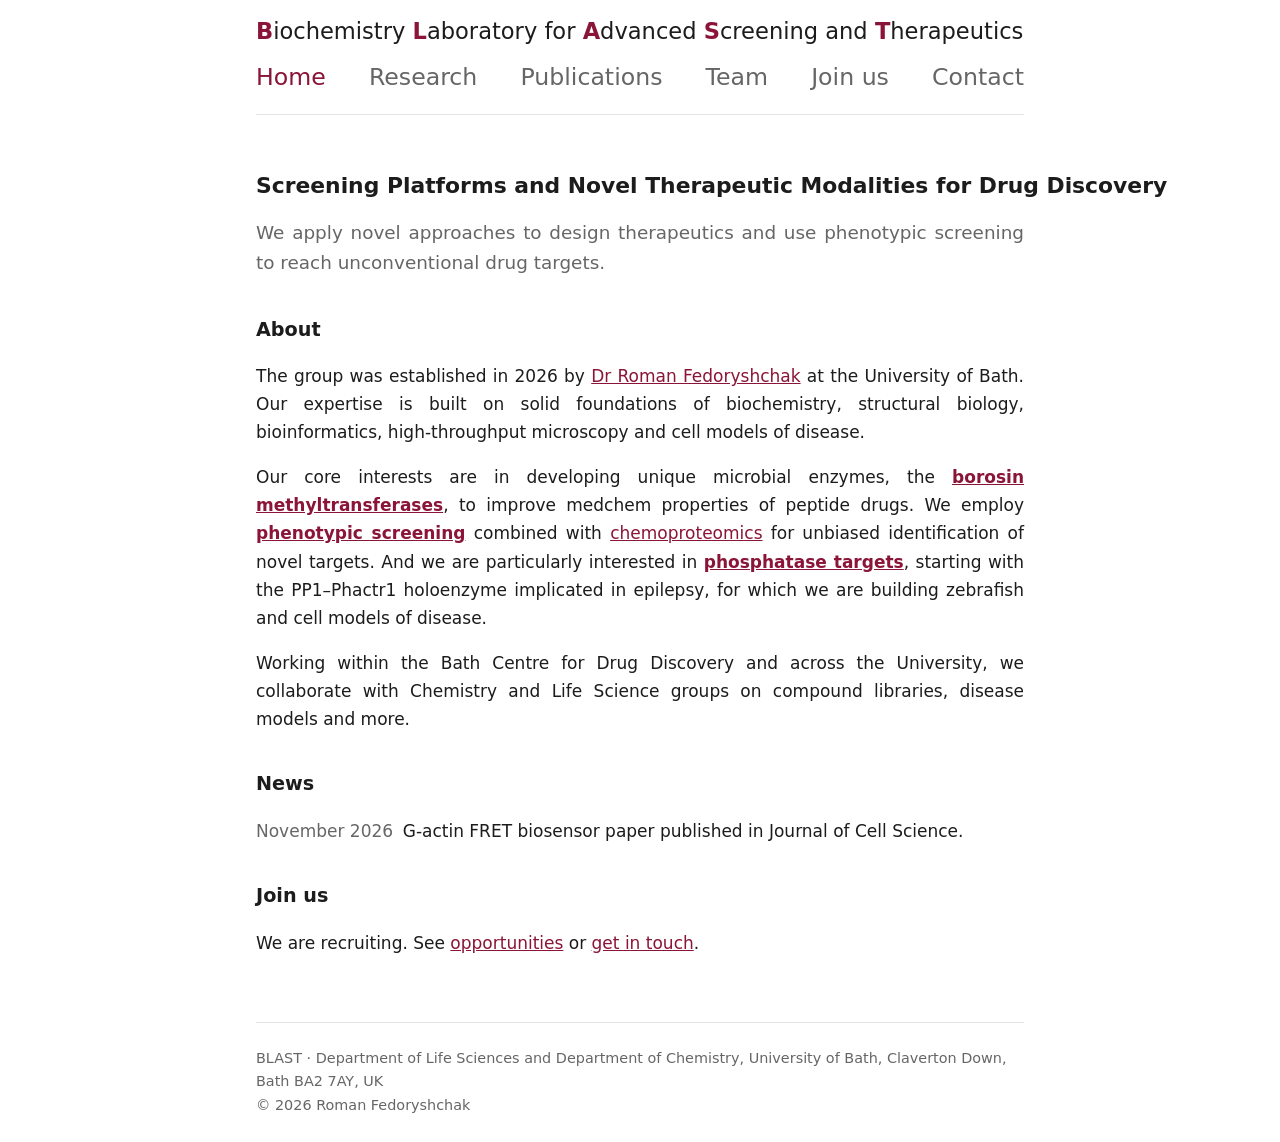
<file: index.html>
<!doctype html>
<html lang="en">
<head>
<meta charset="utf-8">
<meta name="viewport" content="width=device-width,initial-scale=1">
<title>Home · BLAST</title>
<meta name="description" content="BLAST: Biochemistry Laboratory for Advanced Screening and Therapeutics. Drug Discovery Lab at the University of Bath.">
<link rel="stylesheet" href="style.css?v=6">
</head>
<body>
<header><div class="wrap">
<a class="site" href="index.html"><b>B</b>iochemistry <b>L</b>aboratory <span class="sub">for <b>A</b>dvanced <b>S</b>creening and <b>T</b>herapeutics</span></a>
<nav><a href="index.html" aria-current="page">Home</a><a href="research.html">Research</a><a href="publications.html">Publications</a><a href="team.html">Team</a><a href="join.html">Join us</a><a href="contact.html">Contact</a></nav>
</div></header>
<main><div class="wrap">

<h1 class="oneline">Screening Platforms and Novel Therapeutic Modalities for Drug Discovery</h1>
<p class="lead">We apply novel approaches to design therapeutics and use phenotypic screening to reach unconventional drug targets.</p>

<h2>About</h2>
<p>The group was established in 2026 by <a href="team.html">Dr Roman Fedoryshchak</a> at the University of Bath. Our expertise is built on solid foundations of biochemistry, structural biology, bioinformatics, high-throughput microscopy and cell models of disease.</p>
<p>Our core interests are in developing unique microbial enzymes, the <strong><a href="research.html#borosins">borosin methyltransferases</a></strong>, to improve medchem properties of peptide drugs. We employ <strong><a href="research.html#screening">phenotypic screening</a></strong> combined with <a href="research.html#chemoproteomics">chemoproteomics</a> for unbiased identification of novel targets. And we are particularly interested in <strong><a href="research.html#phosphatases">phosphatase targets</a></strong>, starting with the PP1&ndash;Phactr1 holoenzyme implicated in epilepsy, for which we are building zebrafish and cell models of disease.</p>
<p>Working within the Bath Centre for Drug Discovery and across the University, we collaborate with Chemistry and Life Science groups on compound libraries, disease models and more.</p>

<h2>News</h2>
<ul class="plain">
<li><span class="date">November 2026</span>G-actin FRET biosensor paper published in Journal of Cell Science.</li>
</ul>

<h2>Join us</h2>
<p>We are recruiting. See <a href="join.html">opportunities</a> or <a href="contact.html">get in touch</a>.</p>

</div></main>
<footer><div class="wrap">
BLAST · Department of Life Sciences and Department of Chemistry, University of Bath, Claverton Down, Bath BA2 7AY, UK<br>
&copy; 2026 Roman Fedoryshchak
</div></footer>
<script>
(function(){function fit(){var w=document.querySelector("header .wrap");if(!w)return;
["header .site","header nav"].forEach(function(q){var e=document.querySelector(q),n=q==="header nav";e.style.fontSize="10px";if(n)e.style.width="max-content";
var k=w.clientWidth/e.getBoundingClientRect().width*10;if(n){k*=0.72;e.style.width="100%";}e.style.fontSize=Math.max(13,Math.min(k,60))+"px";});}
fit();window.addEventListener("resize",fit);if(document.fonts)document.fonts.ready.then(fit);})();
</script>
</body>
</html>
</file>
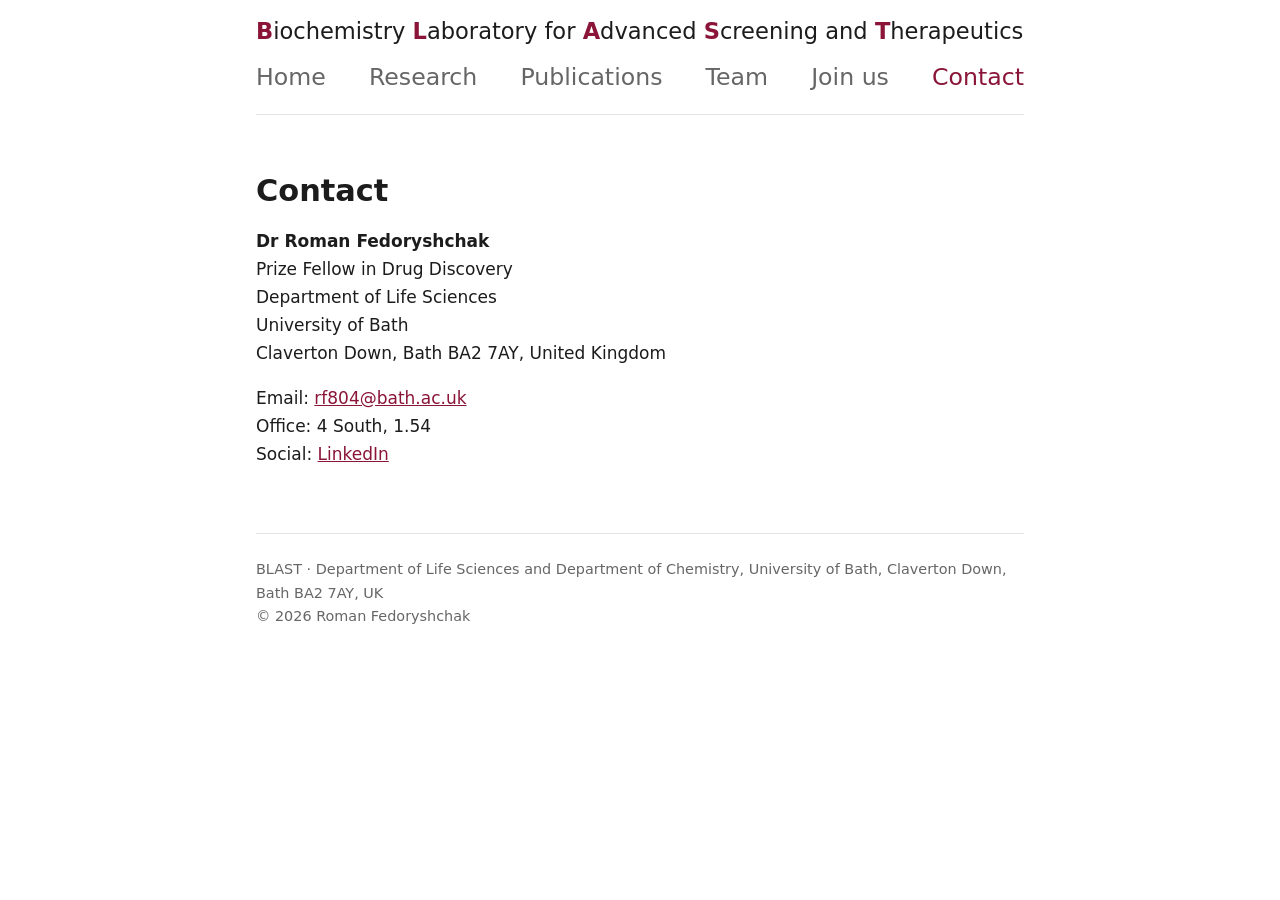
<file: contact.html>
<!doctype html>
<html lang="en">
<head>
<meta charset="utf-8">
<meta name="viewport" content="width=device-width,initial-scale=1">
<title>Contact · BLAST</title>
<meta name="description" content="BLAST: Biochemistry Laboratory for Advanced Screening and Therapeutics. Drug Discovery Lab, University of Bath.">
<link rel="stylesheet" href="style.css?v=6">
</head>
<body>
<header><div class="wrap">
<a class="site" href="index.html"><b>B</b>iochemistry <b>L</b>aboratory <span class="sub">for <b>A</b>dvanced <b>S</b>creening and <b>T</b>herapeutics</span></a>
<nav><a href="index.html">Home</a><a href="research.html">Research</a><a href="publications.html">Publications</a><a href="team.html">Team</a><a href="join.html">Join us</a><a href="contact.html" aria-current="page">Contact</a></nav>
</div></header>
<main><div class="wrap">

<h1>Contact</h1>
<p><strong>Dr Roman Fedoryshchak</strong><br>
Prize Fellow in Drug Discovery<br>
Department of Life Sciences<br>
University of Bath<br>
Claverton Down, Bath BA2 7AY, United Kingdom</p>
<p>Email: <a href="mailto:rf804@bath.ac.uk">rf804@bath.ac.uk</a><br>
Office: <span>4 South, 1.54</span><br>
Social: <a href="https://www.linkedin.com/in/rfedorys/">LinkedIn</a> </p>

</div></main>
<footer><div class="wrap">
BLAST · Department of Life Sciences and Department of Chemistry, University of Bath, Claverton Down, Bath BA2 7AY, UK<br>
&copy; 2026 Roman Fedoryshchak
</div></footer>
<script>
(function(){function fit(){var w=document.querySelector("header .wrap");if(!w)return;
["header .site","header nav"].forEach(function(q){var e=document.querySelector(q),n=q==="header nav";e.style.fontSize="10px";if(n)e.style.width="max-content";
var k=w.clientWidth/e.getBoundingClientRect().width*10;if(n){k*=0.72;e.style.width="100%";}e.style.fontSize=Math.max(13,Math.min(k,60))+"px";});}
fit();window.addEventListener("resize",fit);if(document.fonts)document.fonts.ready.then(fit);})();
</script>
</body>
</html>
</file>
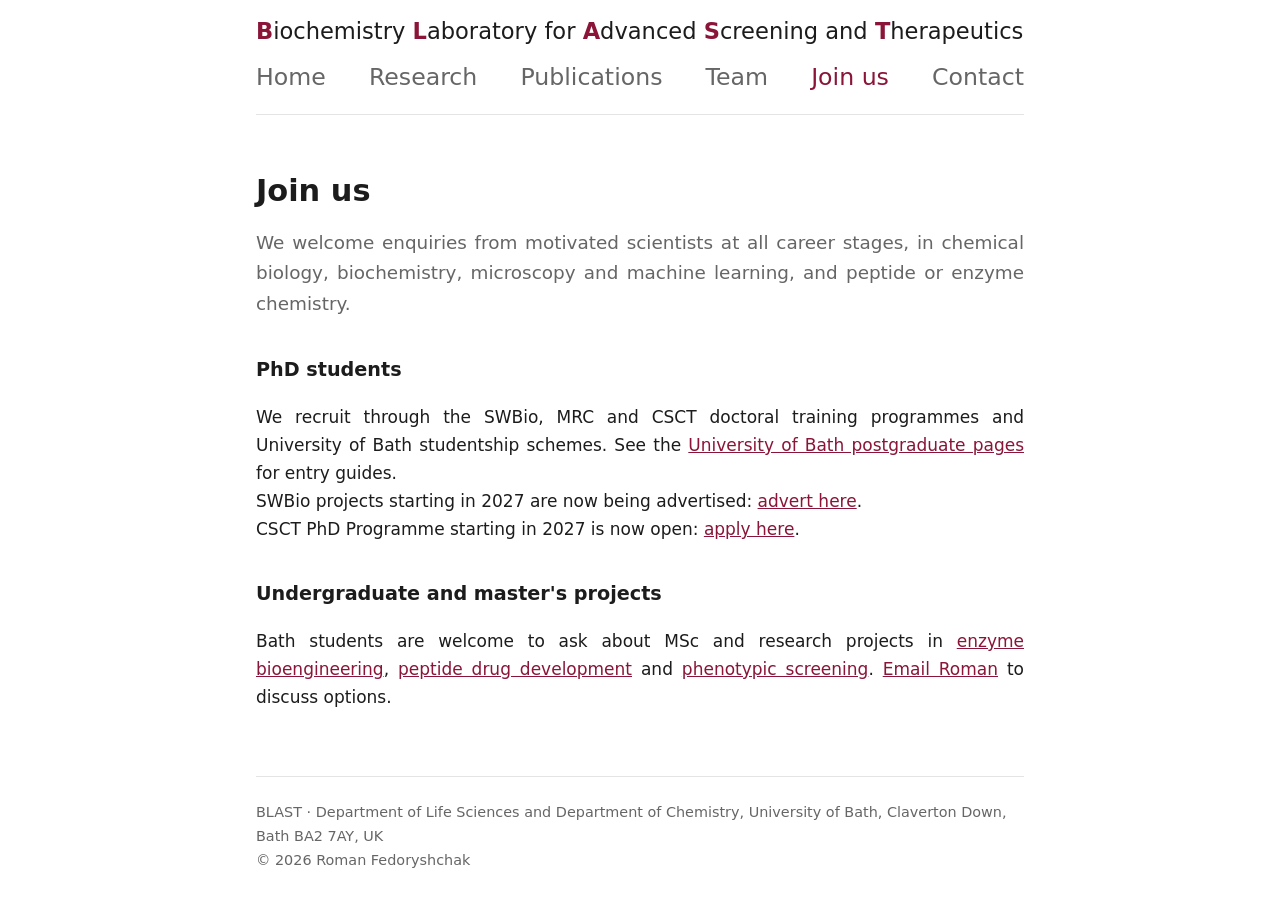
<file: join.html>
<!doctype html>
<html lang="en">
<head>
<meta charset="utf-8">
<meta name="viewport" content="width=device-width,initial-scale=1">
<title>Join us · BLAST</title>
<meta name="description" content="BLAST: Biochemistry Laboratory for Advanced Screening and Therapeutics. Drug Discovery Lab, University of Bath.">
<link rel="stylesheet" href="style.css?v=6">
</head>
<body>
<header><div class="wrap">
<a class="site" href="index.html"><b>B</b>iochemistry <b>L</b>aboratory <span class="sub">for <b>A</b>dvanced <b>S</b>creening and <b>T</b>herapeutics</span></a>
<nav><a href="index.html">Home</a><a href="research.html">Research</a><a href="publications.html">Publications</a><a href="team.html">Team</a><a href="join.html" aria-current="page">Join us</a><a href="contact.html">Contact</a></nav>
</div></header>
<main><div class="wrap">

<h1>Join us</h1>
<p class="lead">We welcome enquiries from motivated scientists at all career stages, in chemical biology, biochemistry, microscopy and machine learning, and peptide or enzyme chemistry.</p>

<h2>PhD students</h2>
<p>We recruit through the SWBio, MRC and CSCT doctoral training programmes and University of Bath studentship schemes. See the <a href="https://www.bath.ac.uk/guides/how-to-apply-for-doctoral-study/">University of Bath postgraduate pages</a> for entry guides.<br>
SWBio projects starting in 2027 are now being advertised: <a href="https://www.findaphd.com/phds/project/swbio-dtp-phd-project-engineering-enzymes-to-produce-drug-like-peptides-libraries/?p202027">advert here</a>.<br>
CSCT PhD Programme starting in 2027 is now open: <a href="https://www.csct.ac.uk/applications/">apply here</a>.</p>

<h2>Undergraduate and master's projects</h2>
<p>Bath students are welcome to ask about MSc and research projects in <a href="research.html#borosins">enzyme bioengineering</a>, <a href="research.html#phosphatases">peptide drug development</a> and <a href="research.html#screening">phenotypic screening</a>. <a href="mailto:rf804@bath.ac.uk">Email Roman</a> to discuss options.</p>

</div></main>
<footer><div class="wrap">
BLAST · Department of Life Sciences and Department of Chemistry, University of Bath, Claverton Down, Bath BA2 7AY, UK<br>
&copy; 2026 Roman Fedoryshchak
</div></footer>
<script>
(function(){function fit(){var w=document.querySelector("header .wrap");if(!w)return;
["header .site","header nav"].forEach(function(q){var e=document.querySelector(q),n=q==="header nav";e.style.fontSize="10px";if(n)e.style.width="max-content";
var k=w.clientWidth/e.getBoundingClientRect().width*10;if(n){k*=0.72;e.style.width="100%";}e.style.fontSize=Math.max(13,Math.min(k,60))+"px";});}
fit();window.addEventListener("resize",fit);if(document.fonts)document.fonts.ready.then(fit);})();
</script>
</body>
</html>
</file>
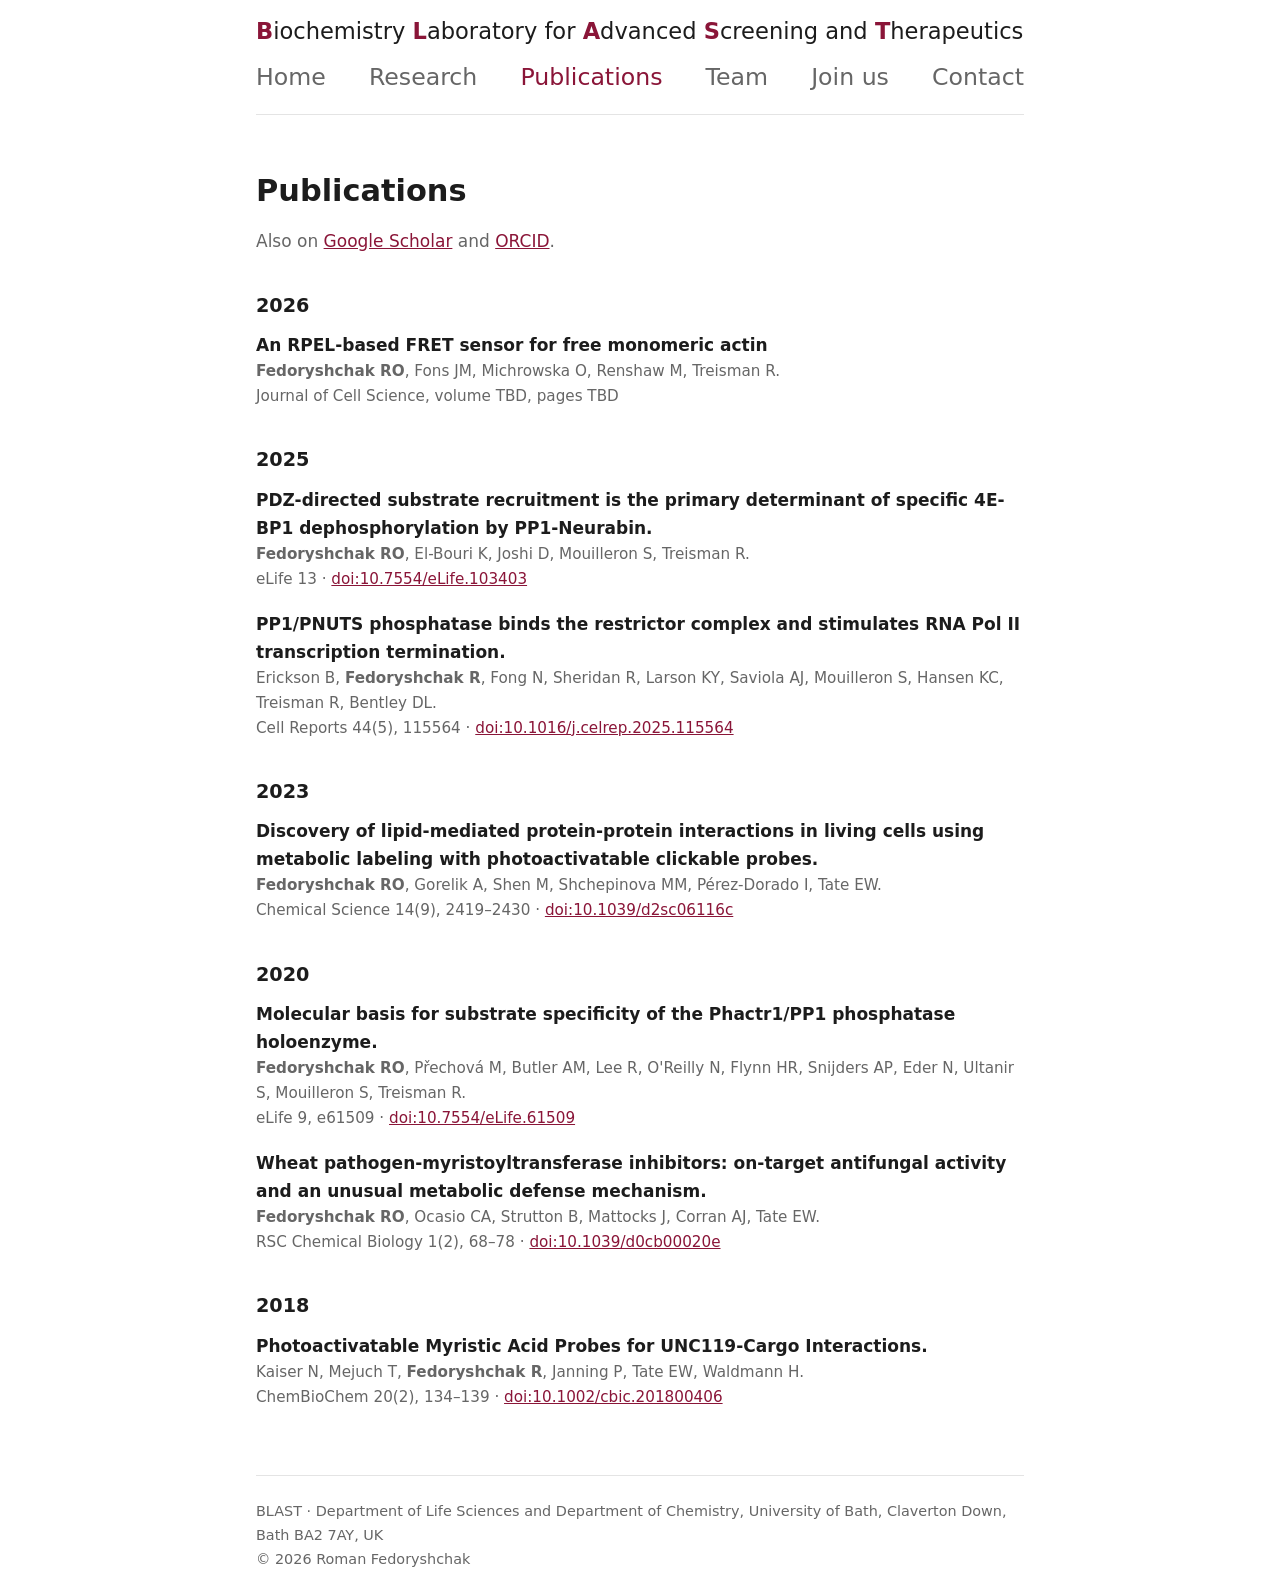
<file: publications.html>
<!doctype html>
<html lang="en">
<head>
<meta charset="utf-8">
<meta name="viewport" content="width=device-width,initial-scale=1">
<title>Publications · BLAST</title>
<meta name="description" content="BLAST: Biochemistry Laboratory for Advanced Screening and Therapeutics. Drug Discovery Lab, University of Bath.">
<link rel="stylesheet" href="style.css?v=6">
</head>
<body>
<header><div class="wrap">
<a class="site" href="index.html"><b>B</b>iochemistry <b>L</b>aboratory <span class="sub">for <b>A</b>dvanced <b>S</b>creening and <b>T</b>herapeutics</span></a>
<nav><a href="index.html">Home</a><a href="research.html">Research</a><a href="publications.html" aria-current="page">Publications</a><a href="team.html">Team</a><a href="join.html">Join us</a><a href="contact.html">Contact</a></nav>
</div></header>
<main><div class="wrap">

<h1>Publications</h1>
<p class="muted">Also on <a href="https://scholar.google.co.uk/citations?user=Xiw2DmcAAAAJ&hl=en">Google Scholar</a> and <a href="https://orcid.org/0000-0003-1865-8372">ORCID</a>.</p>
<h2>2026</h2>
<div class="pub"><div class="t">An RPEL-based FRET sensor for free monomeric actin</div><div class="a"><b>Fedoryshchak RO</b>, Fons JM, Michrowska O, Renshaw M, Treisman R.</div><div class="j">Journal of Cell Science, volume TBD, pages TBD</div></div>
<h2>2025</h2>
<div class="pub"><div class="t">PDZ-directed substrate recruitment is the primary determinant of specific 4E-BP1 dephosphorylation by PP1-Neurabin.</div><div class="a"><b>Fedoryshchak RO</b>, El-Bouri K, Joshi D, Mouilleron S, Treisman R.</div><div class="j">eLife 13 · <a href="https://doi.org/10.7554/eLife.103403">doi:10.7554/eLife.103403</a></div></div>
<div class="pub"><div class="t">PP1/PNUTS phosphatase binds the restrictor complex and stimulates RNA Pol II transcription termination.</div><div class="a">Erickson B, <b>Fedoryshchak R</b>, Fong N, Sheridan R, Larson KY, Saviola AJ, Mouilleron S, Hansen KC, Treisman R, Bentley DL.</div><div class="j">Cell Reports 44(5), 115564 · <a href="https://doi.org/10.1016/j.celrep.2025.115564">doi:10.1016/j.celrep.2025.115564</a></div></div>
<h2>2023</h2>
<div class="pub"><div class="t">Discovery of lipid-mediated protein-protein interactions in living cells using metabolic labeling with photoactivatable clickable probes.</div><div class="a"><b>Fedoryshchak RO</b>, Gorelik A, Shen M, Shchepinova MM, Pérez-Dorado I, Tate EW.</div><div class="j">Chemical Science 14(9), 2419–2430 · <a href="https://doi.org/10.1039/d2sc06116c">doi:10.1039/d2sc06116c</a></div></div>
<h2>2020</h2>
<div class="pub"><div class="t">Molecular basis for substrate specificity of the Phactr1/PP1 phosphatase holoenzyme.</div><div class="a"><b>Fedoryshchak RO</b>, Přechová M, Butler AM, Lee R, O'Reilly N, Flynn HR, Snijders AP, Eder N, Ultanir S, Mouilleron S, Treisman R.</div><div class="j">eLife 9, e61509 · <a href="https://doi.org/10.7554/eLife.61509">doi:10.7554/eLife.61509</a></div></div>
<div class="pub"><div class="t">Wheat pathogen-myristoyltransferase inhibitors: on-target antifungal activity and an unusual metabolic defense mechanism.</div><div class="a"><b>Fedoryshchak RO</b>, Ocasio CA, Strutton B, Mattocks J, Corran AJ, Tate EW.</div><div class="j">RSC Chemical Biology 1(2), 68–78 · <a href="https://doi.org/10.1039/d0cb00020e">doi:10.1039/d0cb00020e</a></div></div>
<h2>2018</h2>
<div class="pub"><div class="t">Photoactivatable Myristic Acid Probes for UNC119-Cargo Interactions.</div><div class="a">Kaiser N, Mejuch T, <b>Fedoryshchak R</b>, Janning P, Tate EW, Waldmann H.</div><div class="j">ChemBioChem 20(2), 134–139 · <a href="https://doi.org/10.1002/cbic.201800406">doi:10.1002/cbic.201800406</a></div></div>


</div></main>
<footer><div class="wrap">
BLAST · Department of Life Sciences and Department of Chemistry, University of Bath, Claverton Down, Bath BA2 7AY, UK<br>
&copy; 2026 Roman Fedoryshchak
</div></footer>
<script>
(function(){function fit(){var w=document.querySelector("header .wrap");if(!w)return;
["header .site","header nav"].forEach(function(q){var e=document.querySelector(q),n=q==="header nav";e.style.fontSize="10px";if(n)e.style.width="max-content";
var k=w.clientWidth/e.getBoundingClientRect().width*10;if(n){k*=0.72;e.style.width="100%";}e.style.fontSize=Math.max(13,Math.min(k,60))+"px";});}
fit();window.addEventListener("resize",fit);if(document.fonts)document.fonts.ready.then(fit);})();
</script>
</body>
</html>
</file>
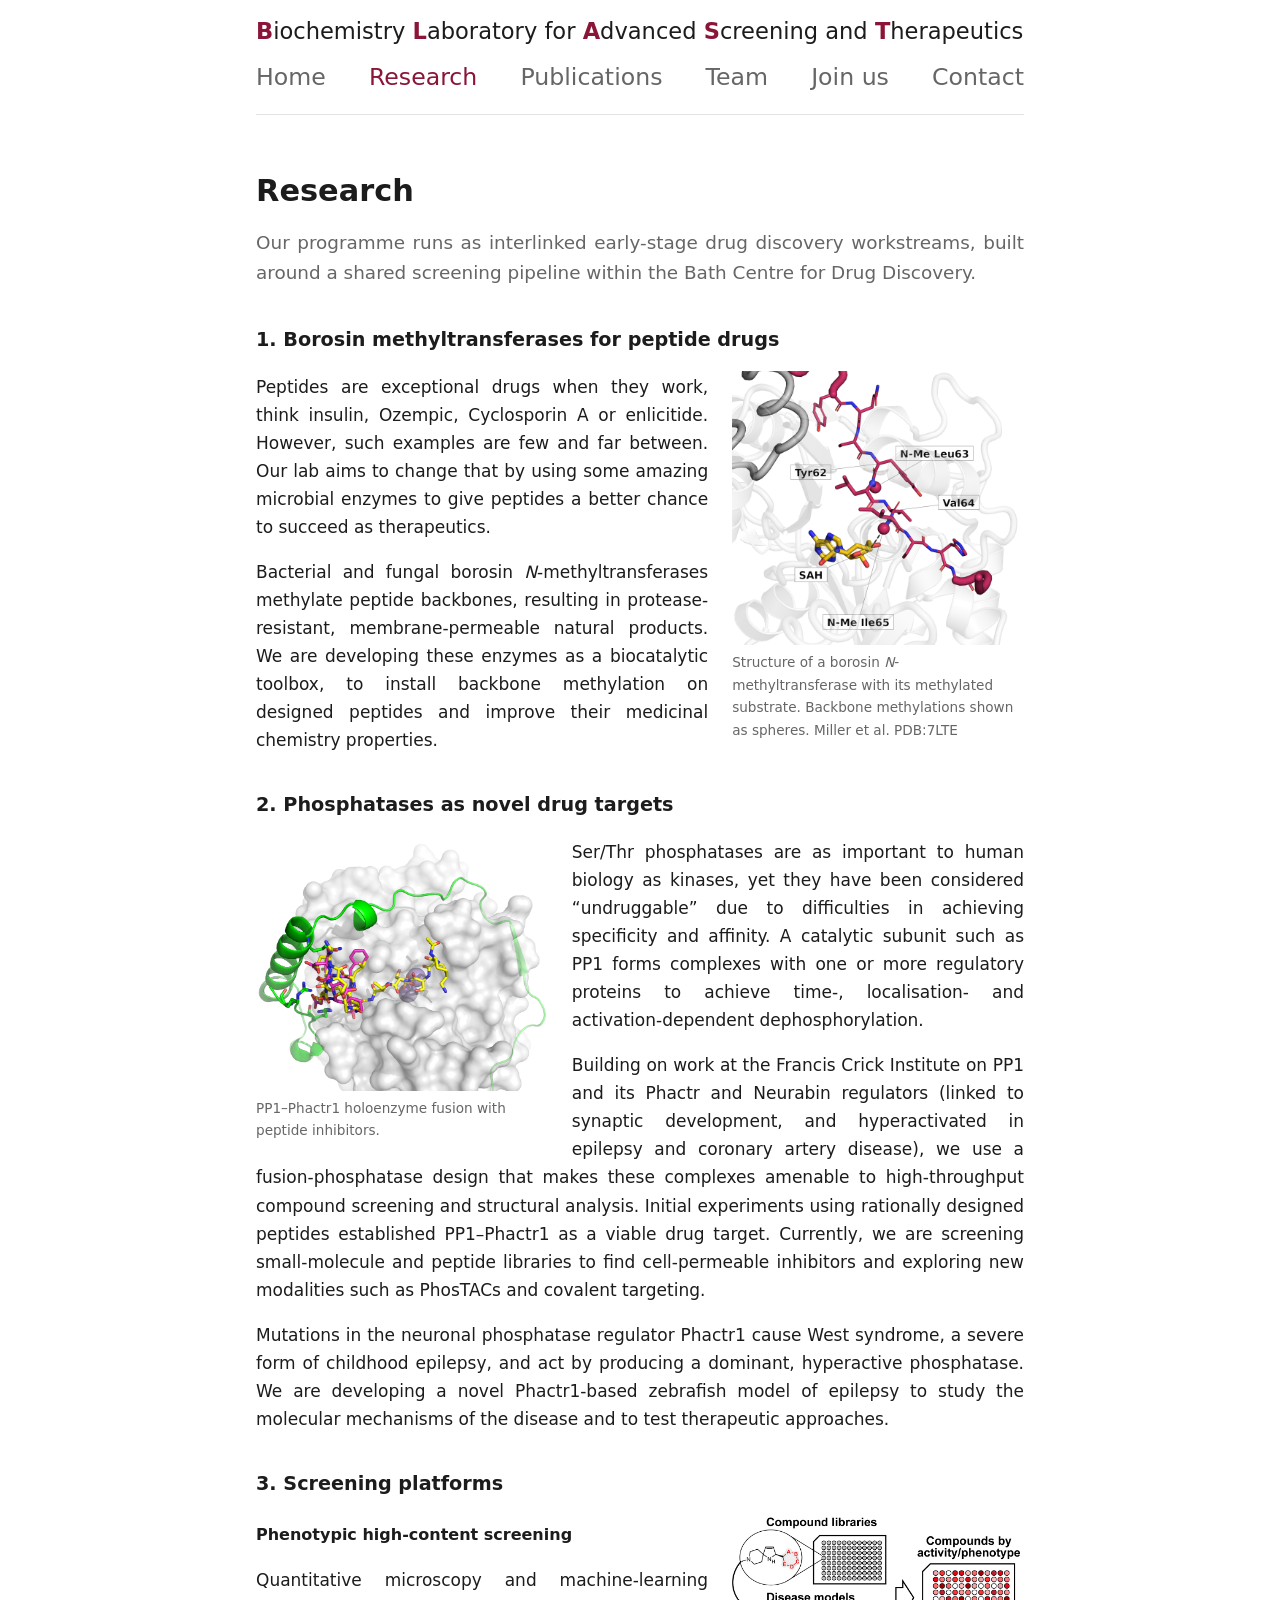
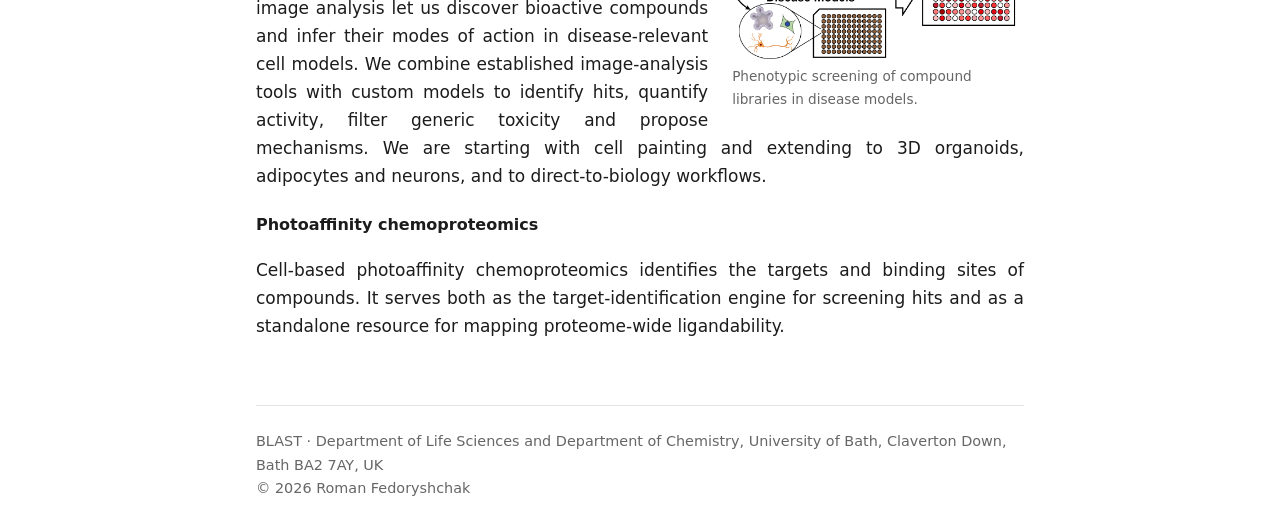
<file: research.html>
<!doctype html>
<html lang="en">
<head>
<meta charset="utf-8">
<meta name="viewport" content="width=device-width,initial-scale=1">
<title>Research · BLAST</title>
<meta name="description" content="BLAST: Biochemistry Laboratory for Advanced Screening and Therapeutics. Drug Discovery Lab, University of Bath.">
<link rel="stylesheet" href="style.css?v=6">
</head>
<body>
<header><div class="wrap">
<a class="site" href="index.html"><b>B</b>iochemistry <b>L</b>aboratory <span class="sub">for <b>A</b>dvanced <b>S</b>creening and <b>T</b>herapeutics</span></a>
<nav><a href="index.html">Home</a><a href="research.html" aria-current="page">Research</a><a href="publications.html">Publications</a><a href="team.html">Team</a><a href="join.html">Join us</a><a href="contact.html">Contact</a></nav>
</div></header>
<main><div class="wrap">

<h1>Research</h1>
<p class="lead">Our programme runs as interlinked early-stage drug discovery workstreams, built around a shared screening pipeline within the Bath Centre for Drug Discovery.</p>

<h2 id="borosins">1. Borosin methyltransferases for peptide drugs</h2>
<figure class="fig right">
<img src="images/borosins.png" alt="Structure of a borosin methyltransferase with bound substrate and peptide">
<figcaption>Structure of a borosin <i>N</i>-methyltransferase with its methylated substrate. Backbone methylations shown as spheres. Miller et al. PDB:7LTE</figcaption>
</figure>
<p>Peptides are exceptional drugs when they work, think insulin, Ozempic, Cyclosporin A or enlicitide. However, such examples are few and far between. Our lab aims to change that by using some amazing microbial enzymes to give peptides a better chance to succeed as therapeutics.</p>
<p>Bacterial and fungal borosin <i>N</i>-methyltransferases methylate peptide backbones, resulting in protease-resistant, membrane-permeable natural products. We are developing these enzymes as a biocatalytic toolbox, to install backbone methylation on designed peptides and improve their medicinal chemistry properties.</p>

<h2 id="phosphatases">2. Phosphatases as novel drug targets</h2>
<figure class="fig left">
<img src="images/phosphatase_inhibitors.png" alt="Phactr1/PP1 phosphatase bound to inhibitory peptides">
<figcaption>PP1&ndash;Phactr1 holoenzyme fusion with peptide inhibitors.</figcaption>
</figure>
<p>Ser/Thr phosphatases are as important to human biology as kinases, yet they have been considered &ldquo;undruggable&rdquo; due to difficulties in achieving specificity and affinity. A catalytic subunit such as PP1 forms complexes with one or more regulatory proteins to achieve time-, localisation- and activation-dependent dephosphorylation.</p>
<p>Building on work at the Francis Crick Institute on PP1 and its Phactr and Neurabin regulators (linked to synaptic development, and hyperactivated in epilepsy and coronary artery disease), we use a fusion-phosphatase design that makes these complexes amenable to high-throughput compound screening and structural analysis. Initial experiments using rationally designed peptides established PP1&ndash;Phactr1 as a viable drug target. Currently, we are screening small-molecule and peptide libraries to find cell-permeable inhibitors and exploring new modalities such as PhosTACs and covalent targeting.</p>
<p>Mutations in the neuronal phosphatase regulator Phactr1 cause West syndrome, a severe form of childhood epilepsy, and act by producing a dominant, hyperactive phosphatase. We are developing a novel Phactr1-based zebrafish model of epilepsy to study the molecular mechanisms of the disease and to test therapeutic approaches.</p>

<h2 id="screening">3. Screening platforms</h2>
<figure class="fig right">
<img src="images/phenotypic-screen.png" alt="Compound libraries and disease models combined in phenotypic screening">
<figcaption>Phenotypic screening of compound libraries in disease models.</figcaption>
</figure>
<h3>Phenotypic high-content screening</h3>
<p>Quantitative microscopy and machine-learning image analysis let us discover bioactive compounds and infer their modes of action in disease-relevant cell models. We combine established image-analysis tools with custom models to identify hits, quantify activity, filter generic toxicity and propose mechanisms. We are starting with cell painting and extending to 3D organoids, adipocytes and neurons, and to direct-to-biology workflows.</p>
<h3 id="chemoproteomics">Photoaffinity chemoproteomics</h3>
<p>Cell-based photoaffinity chemoproteomics identifies the targets and binding sites of compounds. It serves both as the target-identification engine for screening hits and as a standalone resource for mapping proteome-wide ligandability.</p>

</div></main>
<footer><div class="wrap">
BLAST · Department of Life Sciences and Department of Chemistry, University of Bath, Claverton Down, Bath BA2 7AY, UK<br>
&copy; 2026 Roman Fedoryshchak
</div></footer>
<script>
(function(){function fit(){var w=document.querySelector("header .wrap");if(!w)return;
["header .site","header nav"].forEach(function(q){var e=document.querySelector(q),n=q==="header nav";e.style.fontSize="10px";if(n)e.style.width="max-content";
var k=w.clientWidth/e.getBoundingClientRect().width*10;if(n){k*=0.72;e.style.width="100%";}e.style.fontSize=Math.max(13,Math.min(k,60))+"px";});}
fit();window.addEventListener("resize",fit);if(document.fonts)document.fonts.ready.then(fit);})();
</script>
</body>
</html>
</file>
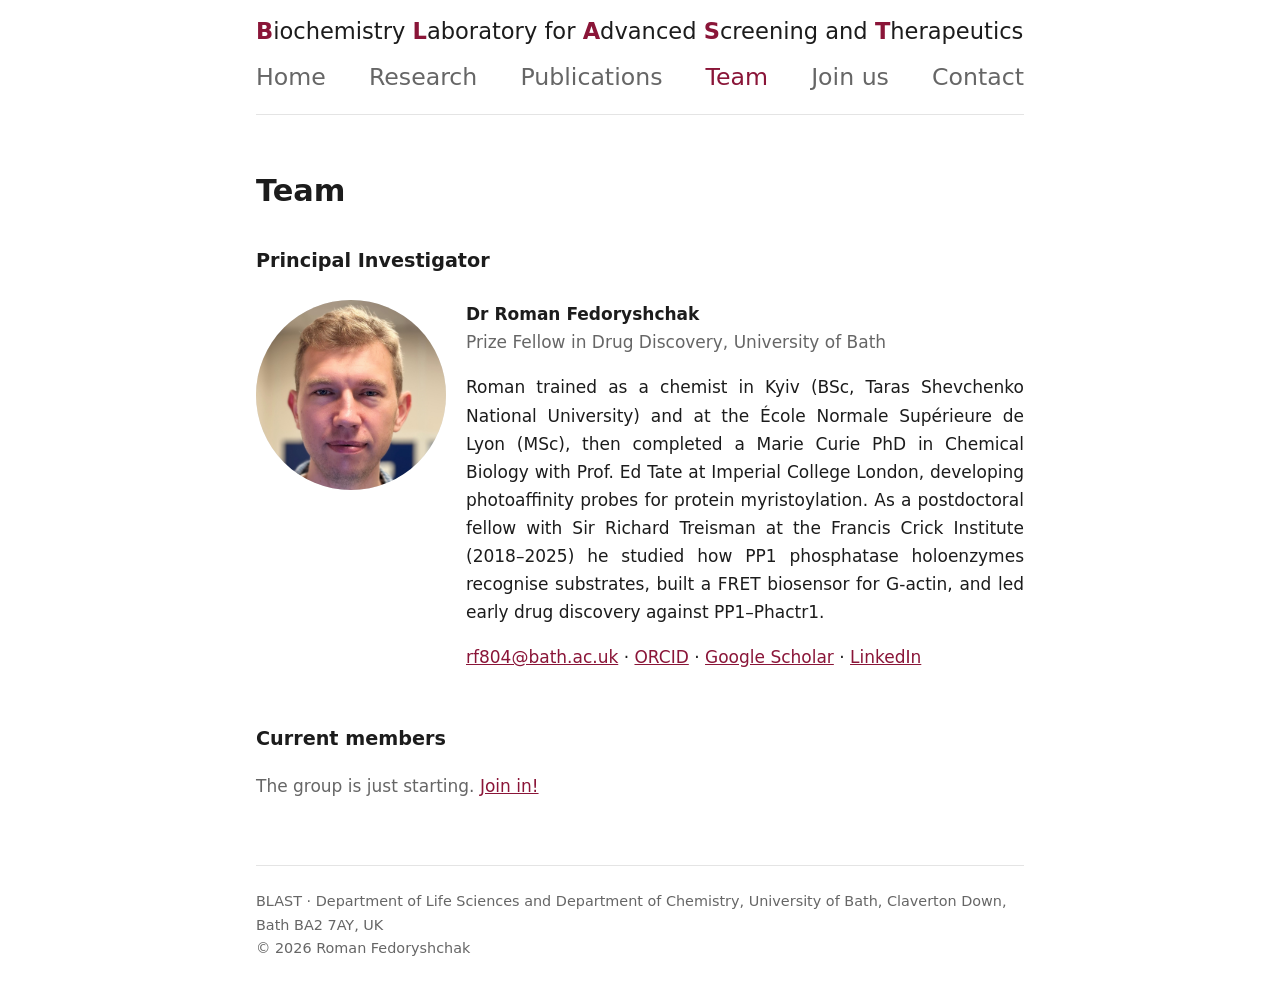
<file: team.html>
<!doctype html>
<html lang="en">
<head>
<meta charset="utf-8">
<meta name="viewport" content="width=device-width,initial-scale=1">
<title>Team · BLAST</title>
<meta name="description" content="BLAST: Biochemistry Laboratory for Advanced Screening and Therapeutics. Drug Discovery Lab, University of Bath.">
<link rel="stylesheet" href="style.css?v=6">
</head>
<body>
<header><div class="wrap">
<a class="site" href="index.html"><b>B</b>iochemistry <b>L</b>aboratory <span class="sub">for <b>A</b>dvanced <b>S</b>creening and <b>T</b>herapeutics</span></a>
<nav><a href="index.html">Home</a><a href="research.html">Research</a><a href="publications.html">Publications</a><a href="team.html" aria-current="page">Team</a><a href="join.html">Join us</a><a href="contact.html">Contact</a></nav>
</div></header>
<main><div class="wrap">

<h1>Team</h1>

<h2>Principal Investigator</h2>
<div class="person">
<div class="avatar">photo<img src="images/photo.jpg" alt="Dr Roman Fedoryshchak" onerror="this.remove()"></div>
<div>
<strong>Dr Roman Fedoryshchak</strong><br>
<span class="muted">Prize Fellow in Drug Discovery, University of Bath</span>
<p>Roman trained as a chemist in Kyiv (BSc, Taras Shevchenko National University) and at the &Eacute;cole Normale Sup&eacute;rieure de Lyon (MSc), then completed a Marie Curie PhD in Chemical Biology with Prof. Ed Tate at Imperial College London, developing photoaffinity probes for protein myristoylation. As a postdoctoral fellow with Sir Richard Treisman at the Francis Crick Institute (2018&ndash;2025) he studied how PP1 phosphatase holoenzymes recognise substrates, built a FRET biosensor for G-actin, and led early drug discovery against PP1&ndash;Phactr1. </p>
<p><a href="mailto:rf804@bath.ac.uk">rf804@bath.ac.uk</a> · <a href="https://orcid.org/0000-0003-1865-8372">ORCID</a> · <a href="https://scholar.google.co.uk/citations?user=Xiw2DmcAAAAJ&hl=en">Google Scholar</a> · <a href="https://www.linkedin.com/in/rfedorys/">LinkedIn</a></p>
</div></div>

<h2>Current members</h2>
<p class="muted">The group is just starting. <a href="join.html">Join in!</a></p>

</div></main>
<footer><div class="wrap">
BLAST · Department of Life Sciences and Department of Chemistry, University of Bath, Claverton Down, Bath BA2 7AY, UK<br>
&copy; 2026 Roman Fedoryshchak
</div></footer>
<script>
(function(){function fit(){var w=document.querySelector("header .wrap");if(!w)return;
["header .site","header nav"].forEach(function(q){var e=document.querySelector(q),n=q==="header nav";e.style.fontSize="10px";if(n)e.style.width="max-content";
var k=w.clientWidth/e.getBoundingClientRect().width*10;if(n){k*=0.72;e.style.width="100%";}e.style.fontSize=Math.max(13,Math.min(k,60))+"px";});}
fit();window.addEventListener("resize",fit);if(document.fonts)document.fonts.ready.then(fit);})();
</script>
</body>
</html>
</file>
<file: style.css>
:root{--bg:#fff;--fg:#1c1c1c;--muted:#666;--line:#e4e4e4;--accent:#8a1538;--ph:#fff4c2}
@media(prefers-color-scheme:dark){:root{--bg:#141414;--fg:#e8e8e8;--muted:#9a9a9a;--line:#2d2d2d;--accent:#e08aa5;--ph:#4a4220}}
*{box-sizing:border-box}
body{margin:0;background:var(--bg);color:var(--fg);font:17px/1.65 system-ui,-apple-system,"Segoe UI",sans-serif}
a{color:var(--accent)}
.wrap{width:calc(100% - 2.5rem);max-width:48rem;margin:0 auto}
header{padding:1.1rem 0}
header .wrap{border-bottom:1px solid var(--line);padding-bottom:1.1rem}
.site{display:inline-block;white-space:nowrap;font-weight:400;text-decoration:none;color:var(--fg);line-height:1.2}

.site b{font-weight:800;color:var(--accent)}
nav a{text-decoration:none;color:var(--muted)}
nav a:hover,nav a[aria-current]{color:var(--accent)}
main{padding:2.5rem 0 3rem}
h1{font-size:1.9rem;line-height:1.2;margin:0 0 1rem}
h2{font-size:1.2rem;margin:2.2rem 0 .6rem}
h3{font-size:1rem;margin:1.4rem 0 .2rem}
.lead{font-size:1.15rem;color:var(--muted)}
.muted{color:var(--muted)}
.ph{background:var(--ph);padding:0 .25em;border-radius:3px}
ul.plain{list-style:none;padding:0}
ul.plain li{margin:.5rem 0}
.date{color:var(--muted);font-variant-numeric:tabular-nums;margin-right:.6rem}
.pub{margin:0 0 1.1rem}
.pub .t{font-weight:600}
.pub .a,.pub .j{color:var(--muted);font-size:.95rem}
.person{display:flex;gap:1.25rem;margin:1.5rem 0}
.avatar{flex:none;width:190px;height:190px;border-radius:50%;background:var(--line);display:grid;place-items:center;color:var(--muted);font-size:.75rem;overflow:hidden;position:relative}
.avatar img{position:absolute;inset:0;width:100%;height:100%;object-fit:cover;object-position:50% 21%}
footer .wrap{border-top:1px solid var(--line);padding-top:1.5rem}
footer{padding:0 0 1.5rem;color:var(--muted);font-size:.9rem}
@media(max-width:520px){.person{flex-direction:column}}

main p,main li{text-align:justify;hyphens:auto;-webkit-hyphens:auto}
.pub .a,.pub .j,.pub .t{text-align:left}
header nav{display:flex;justify-content:space-between;width:100%;margin-top:.7rem;white-space:nowrap}

.oneline{white-space:nowrap;font-size:min(1.9rem,calc(min(100vw - 2.5rem,56rem)/41))}
@media(max-width:700px){.oneline{white-space:normal;font-size:1.6rem}}
.fig{margin:.4rem 0 1rem;width:38%}
.fig.right{float:right;margin-left:1.5rem}
.fig.left{float:left;margin-right:1.5rem}
.fig img{background:#fff;display:block;width:100%;height:auto;border-radius:4px}
.fig figcaption{color:var(--muted);font-size:.85rem;margin-top:.4rem;text-align:left}
main h2{clear:both}
@media(max-width:700px){.fig{float:none!important;width:100%;margin:1rem 0}}
main .wrap::after{content:"";display:block;clear:both}
@media(max-width:700px){.site .sub{display:block}}
</file>
